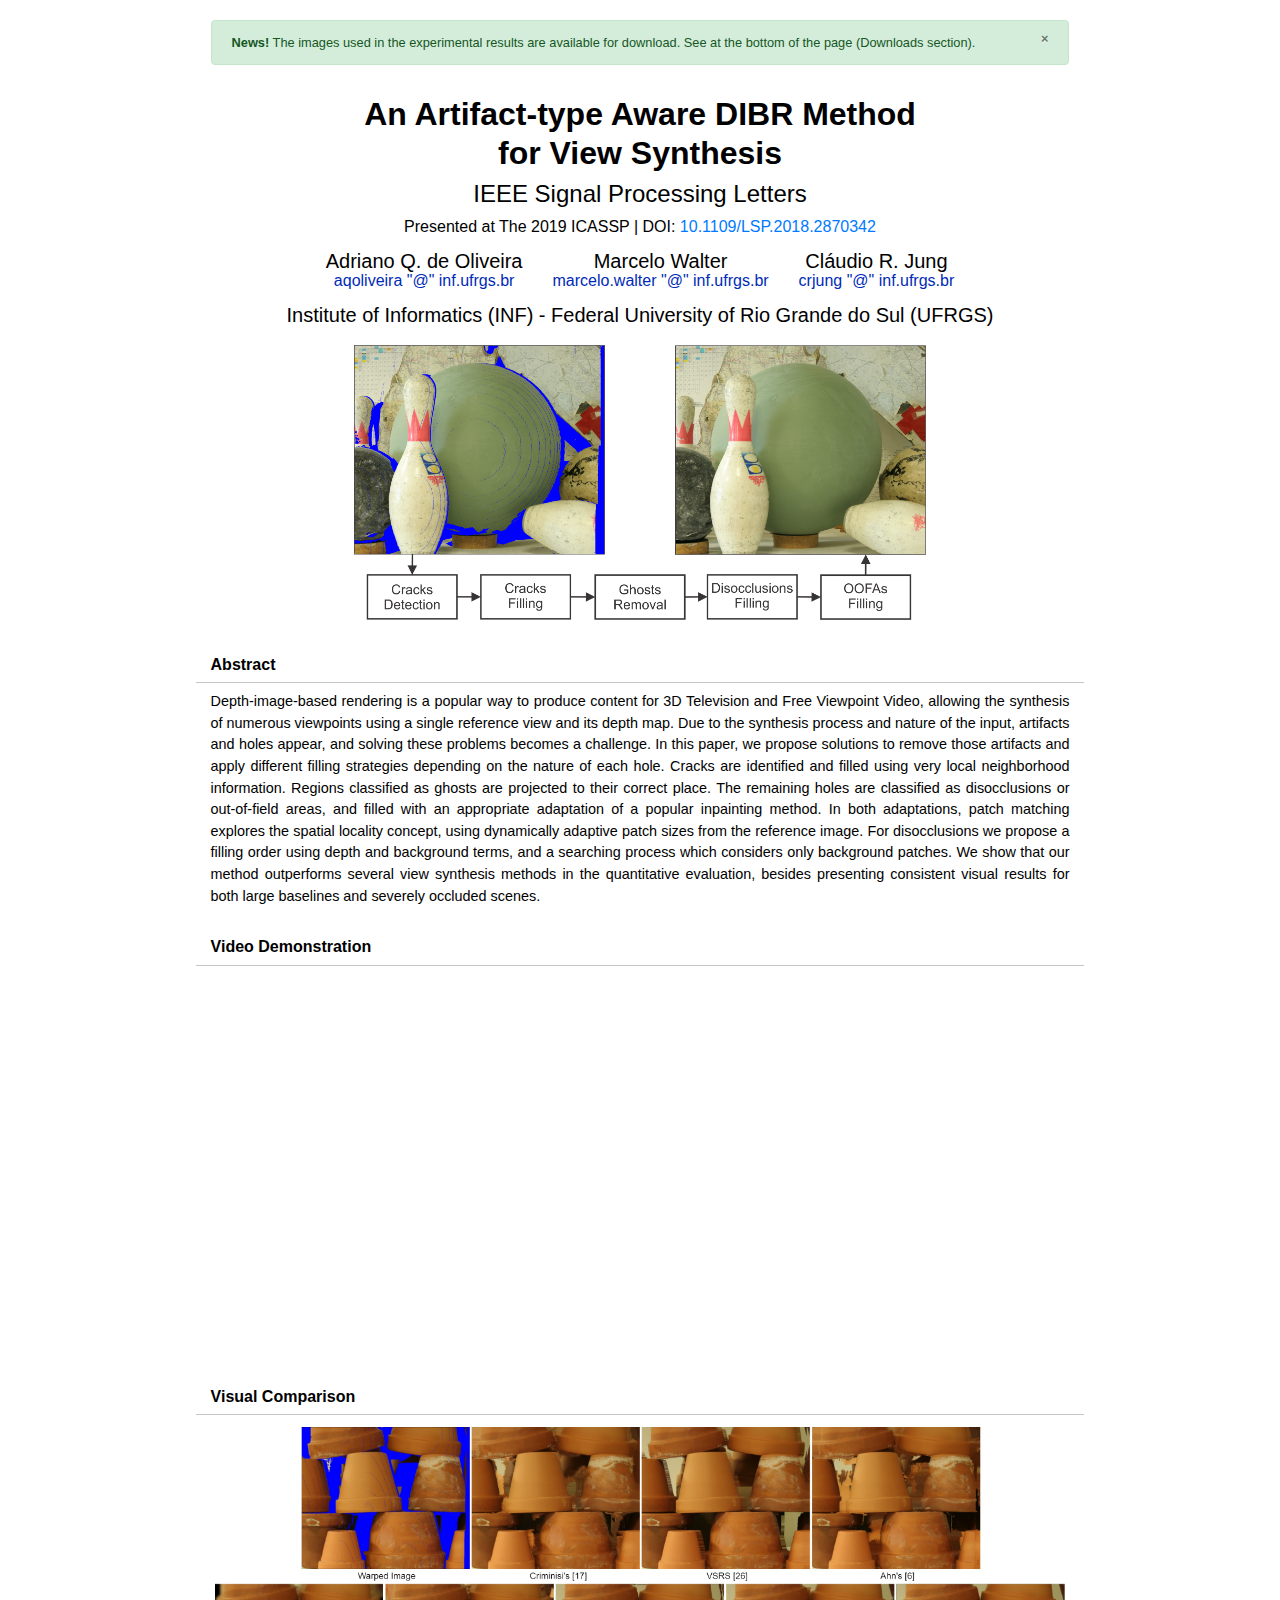
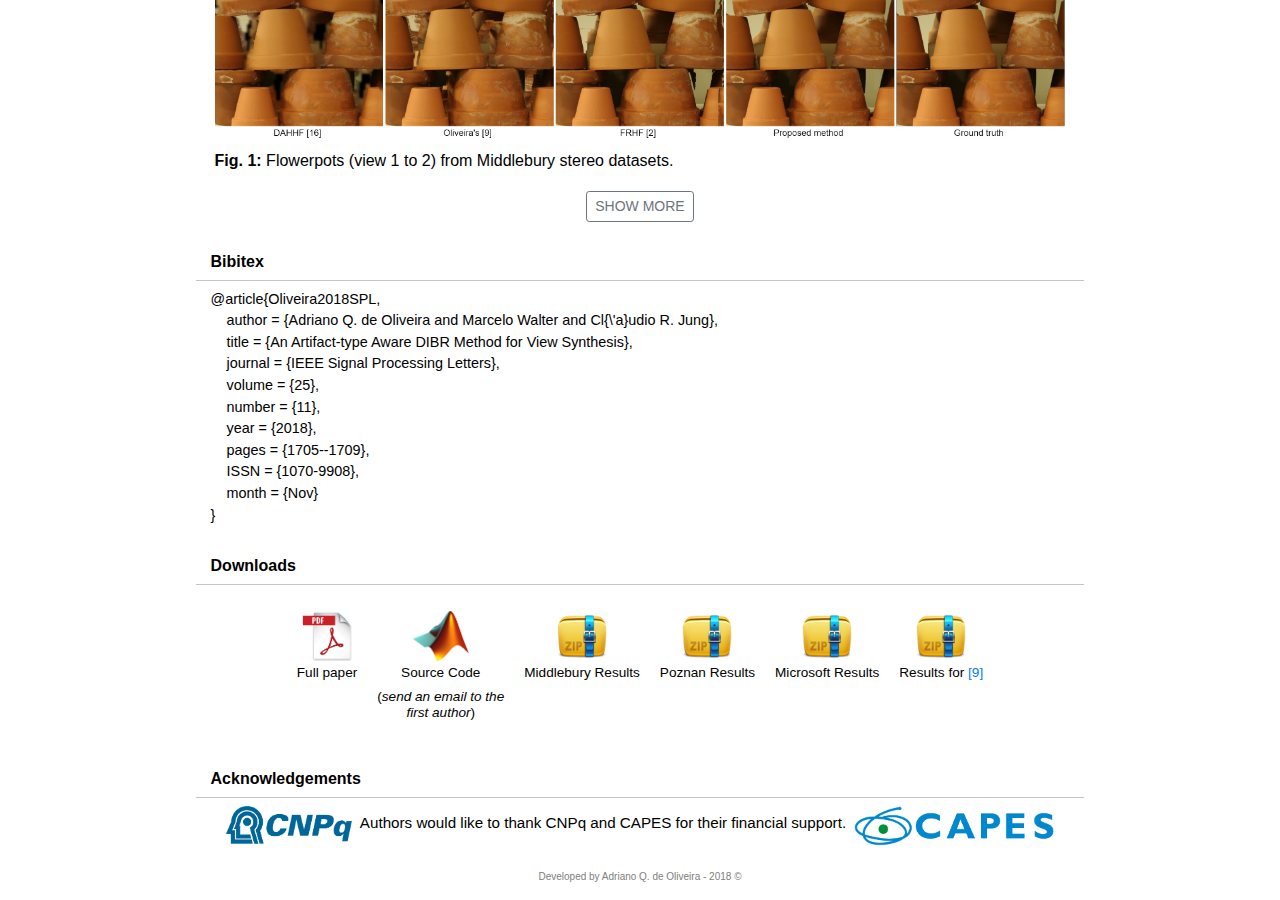
<file: projects/atamethod/index.html>
<!DOCTYPE html PUBLIC "-//W3C//DTD HTML 4.01 Transitional//EN" "http://www.w3.org/TR/html4/loose.dtd">
<html lang="en">
  <head>

    <!-- Required meta tags -->
    <meta http-equiv="Content-Type" content="text/html;charset=utf-8"/>
    <meta name="viewport" content="width=device-width, initial-scale=1, shrink-to-fit=no">

	<link rel="stylesheet" href="../../staticfiles/libs/bootstrap-4.1.2-dist/css/bootstrap.min.css"/>
	<link href="https://fonts.googleapis.com/css?family=Exo+2" rel="stylesheet">
	<link href="https://fonts.googleapis.com/icon?family=Material+Icons" rel="stylesheet">
	<link rel="stylesheet" href="../../staticfiles/css/google-icons.css"/>
	<link rel="stylesheet" href="https://use.fontawesome.com/releases/v5.1.1/css/all.css" integrity="sha384-O8whS3fhG2OnA5Kas0Y9l3cfpmYjapjI0E4theH4iuMD+pLhbf6JI0jIMfYcK3yZ" crossorigin="anonymous">

	<link rel="shortcut icon" href="https://www.ufsm.br/wp-content/themes/ufsm/images/icons/favicon.ico" type="image/x-icon">
	<link rel="icon" href="https://www.ufsm.br/wp-content/themes/ufsm/images/icons/favicon.ico" sizes="192x192" />

	<script src="../../staticfiles/libs/jquery/jquery-3.1.1.min.js"></script>
	<script src="../../staticfiles/libs/bootstrap-4.1.2-dist/js/bootstrap.min.js"></script>

	<link rel="stylesheet" href="./css/base.css"/>
	<script src="./js/base.js"></script>
	
	<!-- Global Site Tag (gtag.js) - Google Analytics 
	<script async src="https://www.googletagmanager.com/gtag/js?id=UA-62128783-1"></script>
	<script>
	   window.dataLayer = window.dataLayer || [];
	   function gtag(){dataLayer.push(arguments);}
	   gtag('js', new Date());
	   gtag('config', 'UA-62128783-1');
	</script>
	-->
	<title>Adriano Q. de Oliveira</title>
</head>
<body>
	<div class="container-fluid">
		<div class="row justify-content-center">
			<div class="col-12 col-lg-10">
				<div class="row justify-content-center">
					<div class="col-12 col-lg-10">
						<div class="alert alert-success" role="alert" style="font-size: 80%; margin-top: 20px; margin-bottom: -10px;">
							<button type="button" class="close" data-dismiss="alert" style="font-size: 100%;">&times;</button>
							<strong>News!</strong> The images used in the experimental results are available for download. See at the bottom of the page (Downloads section).
						</div>
					</div>
				</div> 
				<div class="row">
					<div class="col-12 text title">
						<h2><b>An Artifact-type Aware DIBR Method </br>for View Synthesis</b></h2>
						<h4>IEEE Signal Processing Letters</h4>
						<h6>
							<span style="color: orange;"><i class="fas fa-award"></i></span> Presented at The 2019 ICASSP |
							DOI: <a href="https://ieeexplore.ieee.org/document/8465966/" target="_blank">10.1109/LSP.2018.2870342</a>
						</h6>
					</div>
			    </div>
			    <div class="row text">
			    	<div class="col-12 authors">
				    	<div class="">
							<h5>Adriano Q. de Oliveira</h5>
							<h6 class="mail">aqoliveira "@" inf.ufrgs.br</h6>	
				    	</div>
				    	<div class="">
							<h5>Marcelo Walter</h5>
							<h6 class="mail">marcelo.walter "@" inf.ufrgs.br</h6>	
				    	</div>
				    	<div class="">
							<h5>Cláudio R. Jung</h5>
							<h6 class="mail">crjung "@" inf.ufrgs.br</h6>	
				    	</div>
				    </div>
			    </div>
			    <div class="row">
			    	<div class="col-12 text">
			    		<h5>Institute of Informatics (INF) - Federal University of Rio Grande do Sul (UFRGS)</h5>
			    	</div>
				</div>
				<div class="row justify-content-center">
					<div class="col-12 col-lg-9 col-xl-8">
						<img src="./files/imgs_flow_lb.png" alt="Example." class="example_img">
					</div>	
			    </div>
			    <div class="row justify-content-center">
			    	<div class="col-12 col-xl-10 subtitle">
			    		<h6><b>Abstract</b></h6>
			    	</div>
				</div>
				<div class="row justify-content-center">
					<div class="col-12 col-md-10">
						<span class="abstract">
						Depth-image-based rendering is a popular way to produce content for 3D Television and Free Viewpoint Video, allowing the synthesis of numerous viewpoints using a single reference view and its depth map. Due to the synthesis process and nature of the input, artifacts and holes appear, and solving these problems becomes a challenge. In this paper, we propose solutions to remove those artifacts and apply different filling strategies depending on the nature of each hole. Cracks are identified and filled using very local neighborhood information. Regions classified as ghosts are projected to their correct place. The remaining holes are classified as disocclusions or out-of-field areas, and filled with an appropriate adaptation of a popular inpainting method. In both adaptations, patch matching explores the spatial locality concept, using dynamically adaptive patch sizes from the reference image. For disocclusions we propose a filling order using depth and background terms, and a searching process which considers only background patches. We show that our method outperforms several view synthesis methods in the quantitative evaluation, besides presenting consistent visual results for both large baselines and severely occluded scenes.
			   			</span>
			   		</div>
				</div>
			    <div class="row justify-content-center">
			    	<div class="col-12 col-xl-10 subtitle">
			    		<h6><b>Video Demonstration</b></h6>
			    	</div>
				</div>
				<div class="row justify-content-center">
					<div class="col-12 col-md-8">
						<div class="embed-responsive embed-responsive-16by9 ifvideo">
		  					<iframe class="embed-responsive-item" src="https://www.youtube.com/embed/7ac7qTvbhCY?rel=0" allowfullscreen></iframe>
						</div>
			   		</div>
				</div>
				<div class="row justify-content-center">
			    	<div class="col-12 col-xl-10 subtitle">
			    		<h6><b>Visual Comparison</b></h6>
			    	</div>
				</div>
				<div class="row justify-content-center">
					<div class="col-12 col-md-10">
						<div class="result">
						  <a href="files/result1.jpg"><img class="imgres" src="files/result1.jpg" alt="Flowerpots"></a>
						  <p class="card-text"><b>Fig. 1:</b> Flowerpots (view 1 to 2) from Middlebury stereo datasets.</p>
						</div>
					</div>
				</div>
				<div class="row justify-content-center">
					<div class="col-12 col-md-10">
						<div class="result" id="div-res2" style="display: none;">
						   <a href="files/result2.jpg"><img class="imgres" src="files/result2.jpg" alt="Aloe"></a>
						   <p class="card-text"><b>Fig. 2:</b> Aloe (view 1 to 2) from Middlebury stereo datasets.</p>
						</div>
					</div>
				</div>
				<div class="row justify-content-center">
					<div class="col-12 col-md-10">
						<div class="result" id="div-res3" style="display: none;">
						   <a href="files/result3.jpg"><img class="imgres" src="files/result3.jpg" alt="Monopoly"></a>
						   <p class="card-text"><b>Fig. 3:</b> Monopoly (view 1 to 2) from Middlebury stereo datasets.</p>
						</div>
					</div>
				</div>
				<div class="row justify-content-center">
					<div class="col-12 col-md-10">
						<div class="result" id="div-res4" style="display: none;">
						   <a href="files/result4.jpg"><img class="imgres" src="files/result4.jpg" alt="Bowling1"></a>
						   <p class="card-text"><b>Fig. 4:</b> Bowling1 (view 1 to 2) from Middlebury stereo datasets.</p>
						</div>
					</div>
				</div>
				<div class="row justify-content-center">
					<div class="col-12 col-md-10">
						<div class="result" id="div-res5" style="display: none;">
						   <a href="files/result5.jpg"><img class="imgres" src="files/result5.jpg" alt="Art"></a>
						   <p class="card-text"><b>Fig. 5:</b> Art (view 1 to 2) from Middlebury stereo datasets.</p>
						</div>
					</div>
				</div>
				<div class="row justify-content-center">
					<div class="col-12 col-md-10">
						<div class="result" id="div-res6" style="display: none;">
						   <a href="files/result6.jpg"><img class="imgres" src="files/result6.jpg" alt="BA43"></a>
						   <p class="card-text"><b>Fig. 6:</b> Ballet (frame 0 - View 4 to 3) from Microsoft datasets.</p>
						</div>
					</div>
				</div>
				<div class="row justify-content-center">
					<div class="col-12 col-md-10">
						<div class="result" id="div-res7" style="display: none;">
						   <a href="files/result7.jpg"><img class="imgres" src="files/result7.jpg" alt="BR41"></a>
						   <p class="card-text"><b>Fig. 7:</b> Breakdancers (frame 0 - View 4 to 1) from Microsoft datasets.</p>
						</div>
					</div>
				</div>
				<div class="row justify-content-center">
					<div class="col-12 col-md-10">
						<div class="result" id="div-res8" style="display: none;">
						   <a href="files/result8.jpg"><img class="imgres" src="files/result8.jpg" alt="PH57"></a>
						   <p class="card-text"><b>Fig. 8:</b> PoznanHall2 (frame 0 - View 5 to 7) from Poznan datasets.</p>
						</div>
					</div>
				</div>
				<div class="row justify-content-center">
					<div class="col-12 col-md-10">
						<div class="result" id="div-res9" style="display: none;">
						   <a href="files/result9.jpg"><img class="imgres" src="files/result9.jpg" alt="PS34"></a>
						   <p class="card-text"><b>Fig. 9:</b> PoznanStreet (frame 0 - View 3 to 4) from Poznan datasets.</p>
						</div>
					</div>
				</div>
				<div class="row justify-content-center">
					<div class="col-12 col-md-10">
						<div class="result" id="div-res10" style="display: none;">
						   <a href="files/result10.jpg"><img class="imgres" src="files/result10.jpg" alt="DA15"></a>
						   <p class="card-text"><b>Fig. 10:</b> Dancer (frame 0 - View 1 to 5) from Poznan datasets.</p>
						</div>
					</div>
				</div>
				<div class="row justify-content-center">
					<div class="col-12 col-md-10">
						<center> 
							<button type="button" class="btn btn-outline-secondary btn-sm" id="bt-showmore" style="margin-top: 5px;">
								SHOW MORE
							</button> 
						</center>
					</div>
				</div>
				<div class="row justify-content-center">
			    	<div class="col-12 col-xl-10 subtitle">
			    		<h6><b>Bibitex</b></h6>
			    	</div>
				</div>
				<div class="row justify-content-center">
					<div class="col-12 col-md-10">
						<p class="text-left bibitex">
							@article{Oliveira2018SPL,<br/>
							  &nbsp;&nbsp;&nbsp;&nbsp;author    = {Adriano Q. de Oliveira and Marcelo Walter and Cl{\'a}udio R. Jung},<br/>
							  &nbsp;&nbsp;&nbsp;&nbsp;title     = {An Artifact-type Aware DIBR Method for View Synthesis},<br/>
							  &nbsp;&nbsp;&nbsp;&nbsp;journal   = {IEEE Signal Processing Letters},<br/>
							  &nbsp;&nbsp;&nbsp;&nbsp;volume    = {25},<br/>
							  &nbsp;&nbsp;&nbsp;&nbsp;number    = {11},<br/>
							  &nbsp;&nbsp;&nbsp;&nbsp;year      = {2018},<br/>
							  &nbsp;&nbsp;&nbsp;&nbsp;pages     = {1705--1709},<br/>
							  &nbsp;&nbsp;&nbsp;&nbsp;ISSN      = {1070-9908},<br/>
							  &nbsp;&nbsp;&nbsp;&nbsp;month     = {Nov}<br/>
							}
  						</p>
					</div>
				</div>
				<div class="row justify-content-center">
			    	<div class="col-12 col-xl-10 subtitle">
			    		<h6><b>Downloads</b></h6>
			    	</div>
				</div>
				<div class="row">
					<div class="col-12">
						<div class="downlst">
				    		<a href="https://ieeexplore.ieee.org/document/8465966/" target="_blank">
					    		<div class="picon">
									<img src="../../staticfiles/imgs/pdf-icon.png" height="50px" alt="Paper.">
						    		<h6>Full paper</h6>
					    		</div>
				    		</a>
				    		<div class="picon">
								<a href="#">
									<div>
										<img src="../../staticfiles/imgs/mat-icon.png" height="50px" alt="Source code.">
					    			</div>
					    		</a>
					    		<div>
					    			<h6>Source Code</h6>
					    		</div>
					    		<div>
					    			<h6>(<i>send an email to the </br> first author</i>)</h6>
					    		</div>
				    		</div>
				    		<a href="./files/Oliveira-2018-SPL-Middlebury.rar">
								<div class="picon">
									<img src="../../staticfiles/imgs/zip-icon.png" height="50px" alt="Middlebury Results.">
					    			<h6>Middlebury Results</h6>
					    		</div>
				    		</a>
				    		<a href="./files/Oliveira-2018-SPL-Poznan.rar">
				    			<div class="picon">
									<img src="../../staticfiles/imgs/zip-icon.png" height="50px" alt="Porznan Results.">
					    			<h6>Poznan Results</h6>
					    		</div>
				    		</a>
				    		<a href="./files/Oliveira-2018-SPL-Microsoft.rar">
								<div class="picon">
									<img src="../../staticfiles/imgs/zip-icon.png" height="50px" alt="Microsoft Results.">
					    			<h6>Microsoft Results</h6>
				    			</div>
				    		</a>
				    		<div class="picon">
								<a href="http://www.inf.ufrgs.br/~aqoliveira/projects/atamethod/files/Oliveira-2015-ICASSP-images.rar">
									<div>
										<img src="../../staticfiles/imgs/zip-icon.png" height="50px" alt="Microsoft Results.">
					    			</div>
					    		</a>
					    		<div>
					    			<h6>Results for <a href="https://ieeexplore.ieee.org/document/7178157/" target="_blank">[9]</a></h6>
					    		</div>
				    		</div>
			    		</div>
					</div>
				</div>
				<div class="row justify-content-center">
			    	<div class="col-12 col-xl-10 subtitle">
			    		<h6><b>Acknowledgements</b></h6>
			    	</div>
				</div>
				<div class="row justify-content-center">
					<div class="col-12 col-md-10 lstHorContents acknowledgements-container">
						<img class="img-cnpq" src="../../staticfiles/imgs/cnpq-horizontal.png" alt="CNPq">
						<p class="acknowledgements">
							Authors would like to thank CNPq and CAPES for their financial support.
			   			</p>
			   			<img class="img-capes" src="../../staticfiles/imgs/capes-horizontal.png" alt="CAPES">
			   		</div>
				</div>
			</div>
		</div>
    </div>
    <footer>
    	<center><p>Developed by Adriano Q. de Oliveira - 2018 &copy;</p></center>
    </footer>
</body>
</html>
</file>
<file: staticfiles/css/google-icons.css>
@font-face {
  font-family: 'Material Icons';
  font-style: normal;
  font-weight: 400;
  src: url(https://example.com/MaterialIcons-Regular.eot); /* For IE6-8 */
  src: local('Material Icons'),
    local('MaterialIcons-Regular'),
    url(https://example.com/MaterialIcons-Regular.woff2) format('woff2'),
    url(https://example.com/MaterialIcons-Regular.woff) format('woff'),
    url(https://example.com/MaterialIcons-Regular.ttf) format('truetype');
}

.material-icons {
  font-family: 'Material Icons';
  font-weight: normal;
  font-style: normal;
  font-size: 24px;  /* Preferred icon size */
  display: inline-block;
  line-height: 1;
  text-transform: none;
  letter-spacing: normal;
  word-wrap: normal;
  white-space: nowrap;
  direction: ltr;

  /* Support for all WebKit browsers. */
  -webkit-font-smoothing: antialiased;
  /* Support for Safari and Chrome. */
  text-rendering: optimizeLegibility;

  /* Support for Firefox. */
  -moz-osx-font-smoothing: grayscale;

  /* Support for IE. */
  font-feature-settings: 'liga';
}

/* Rules for sizing the icon. */
.material-icons.md-18 { font-size: 18px; }
.material-icons.md-24 { font-size: 24px; }
.material-icons.md-25 { font-size: 25px; }
.material-icons.md-36 { font-size: 36px; }
.material-icons.md-48 { font-size: 48px; }
</file>
<file: projects/atamethod/css/base.css>
@CHARSET "ISO-8859-1";
body {
	background-color: #FFF;
	padding: 0;
	margin: 0;
	color: #000;
	font-family: Verdana, Geneva, sans-serif;
}

.downlst h6 {
	font-size: 85%;
}

.authors {
	display: inline-flex;
	justify-content: center;
	flex-wrap: wrap;
}

.lstHorContents {
	display: inline-flex;
	justify-content:center;
	flex-wrap: wrap;
}

.img-cnpq {
	max-height: 40px;
}

.img-capes {
	max-height: 40px;
}

.authors div {
	margin-left: 15px;
	margin-right: 15px;
}

.abstract {
	margin-top: 8px;
	text-align: justify;
	width: 100%;
	font-size: 90%;
	display:block;
}

.example_img {
	margin-top: 10px;
	max-width: 84%;
	margin-left: 8%;
	margin-bottom: 5px;
}

.imgres {
	max-width: 100%;	
} 

.bibitex {
	padding-top: 8px;
	font-size: 90%;
	margin-bottom: 0;
}

.acknowledgements {
	margin-left: 8px;
	margin-right: 8px;
	margin-top: 6px;
	font-size: 95%;
	margin-bottom: 20px;
}

.acknowledgements-container {
	padding-top: 8px;
	text-align: center;
}

.card-text {
	margin-top: 10px;
	text-align: left;
}

.img-flowchart {
	max-width: 100%;
	margin-top: 10px;
	margin-bottom: 15px;
}

.embed-responsive-item {
	margin-bottom: 20px;
}

.rightmsg {
	text-align: right;
}

.text {
	text-align: center;
	margin-top: 5px;
}

.title {
	margin-top: 40px;
	font-weight: bold;
}

.mail {
	margin-top: -10px;
	color: rgb(0,43,184);
}

.subtitle {
	padding-top: 30px;
	border-bottom: 1px solid rgba(140,139,139, 0.5);
}

.picon {
	border-radius: 5px;
	margin-top: 8px;
	text-align: center;
	display: block;
	flex-direction: column;
	padding: 10px;
	color: #000;
} 

.picon img {
	margin-bottom: 4px;
}

.ifvideo {
	margin-top: 8px;
}

.picon:hover {
	background-color: rgba(255, 128, 128, 0.1);
}

.downlst {
	margin-top: 8px;
	display: flex;
	justify-content:center;
	flex-wrap: wrap; 
}

footer {
	margin-top: 15px;
	font-size: 10px;
	color: gray;
}

.result {
	margin-top: 8px;
	text-align: center;
	display: block;
	flex-direction: column;
	padding: 4px;
}

.hidden-xs-inline{
    display: inline-block !important;
}
</file>
